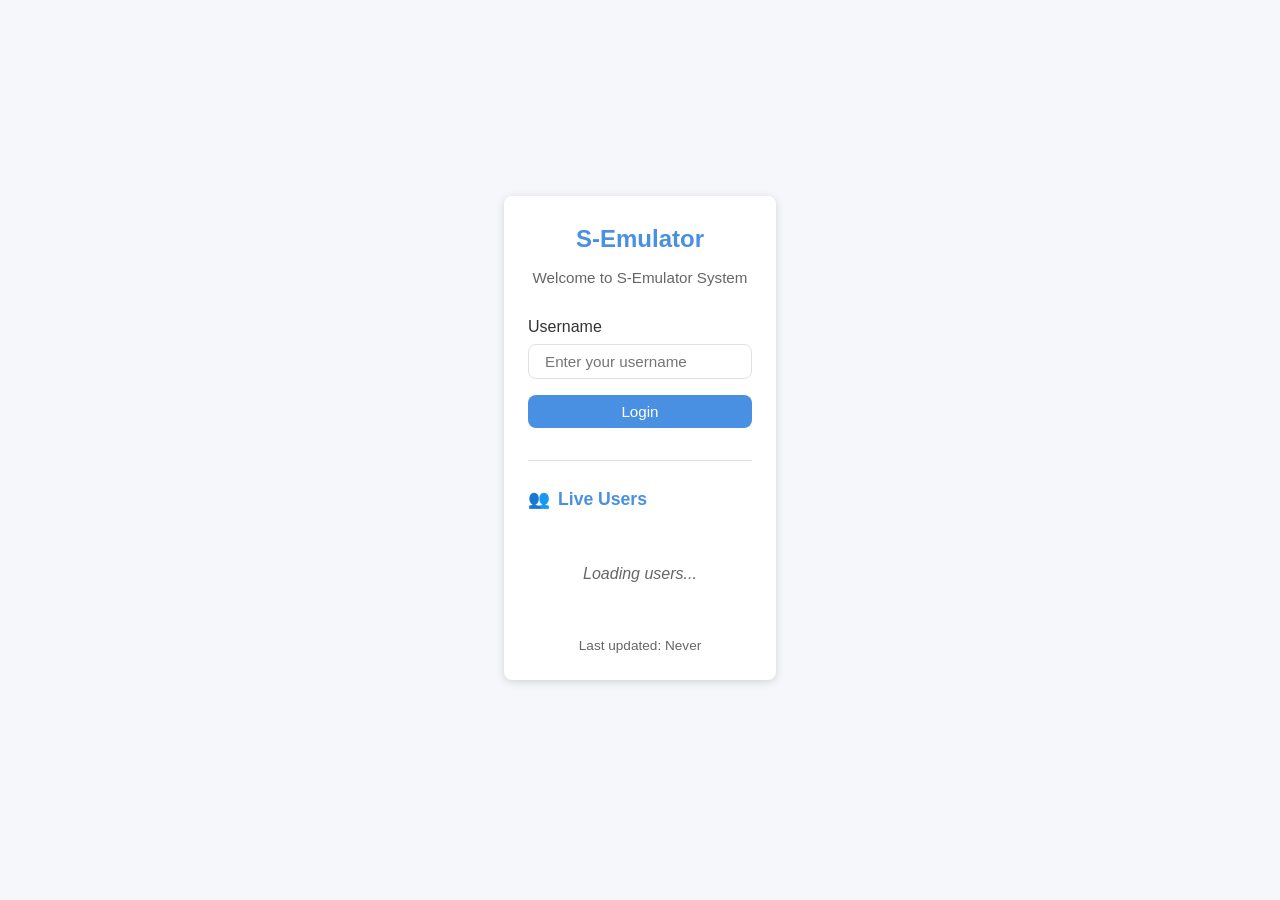
<file: web-SEmulator/web/index.html>
<!DOCTYPE html>
<html lang="en">
<head>
    <meta charset="UTF-8">
    <meta name="viewport" content="width=device-width, initial-scale=1.0">
    <title>S-Emulator - Login</title>
    <link rel="stylesheet" href="css/base.css">
    <link rel="stylesheet" href="css/components.css">
    <link rel="stylesheet" href="css/pages.css">
</head>
<body class="page-login">
<div class="container-center">
    <div class="card login-card">
        <!-- Header Section -->
        <div class="login-header">
            <h1 class="app-title">S-Emulator</h1>
            <p class="subtitle">Welcome to S-Emulator System</p>
        </div>

        <!-- Login Status (Hidden by default) -->
        <div id="loginStatus" class="login-status hidden">
            <div class="status-item">
                <span class="status-label">Logged in as:</span>
                <strong id="currentUser" class="status-value"></strong>
            </div>
            <div class="status-item">
                <span class="status-label">Credits:</span>
                <strong id="userCredits" class="status-value badge badge-credits"></strong>
            </div>
        </div>

        <!-- Login Form -->
        <form id="loginForm" class="login-form">
            <div class="form-group">
                <label for="username">Username</label>
                <input
                        type="text"
                        id="username"
                        name="username"
                        placeholder="Enter your username"
                        required
                        autocomplete="username"
                >
            </div>

            <div id="loginError" class="error-message hidden"></div>

            <button type="submit" id="loginBtn" class="btn btn-primary btn-full-width">
                Login
            </button>
        </form>

        <!-- Live Users Section -->
        <div class="live-users-section">
            <h3 class="section-title">
                <span class="title-icon">👥</span>
                Live Users
            </h3>
            <div id="usersTableContainer" class="table-container">
                <div class="empty-state">Loading users...</div>
            </div>
            <p class="text-muted text-center">
                Last updated: <span id="lastUpdated">Never</span>
            </p>
        </div>
    </div>
</div>

<div id="toastContainer" class="toast-container"></div>

<script type="module" src="js/login.js"></script>
</body>
</html>
</file>
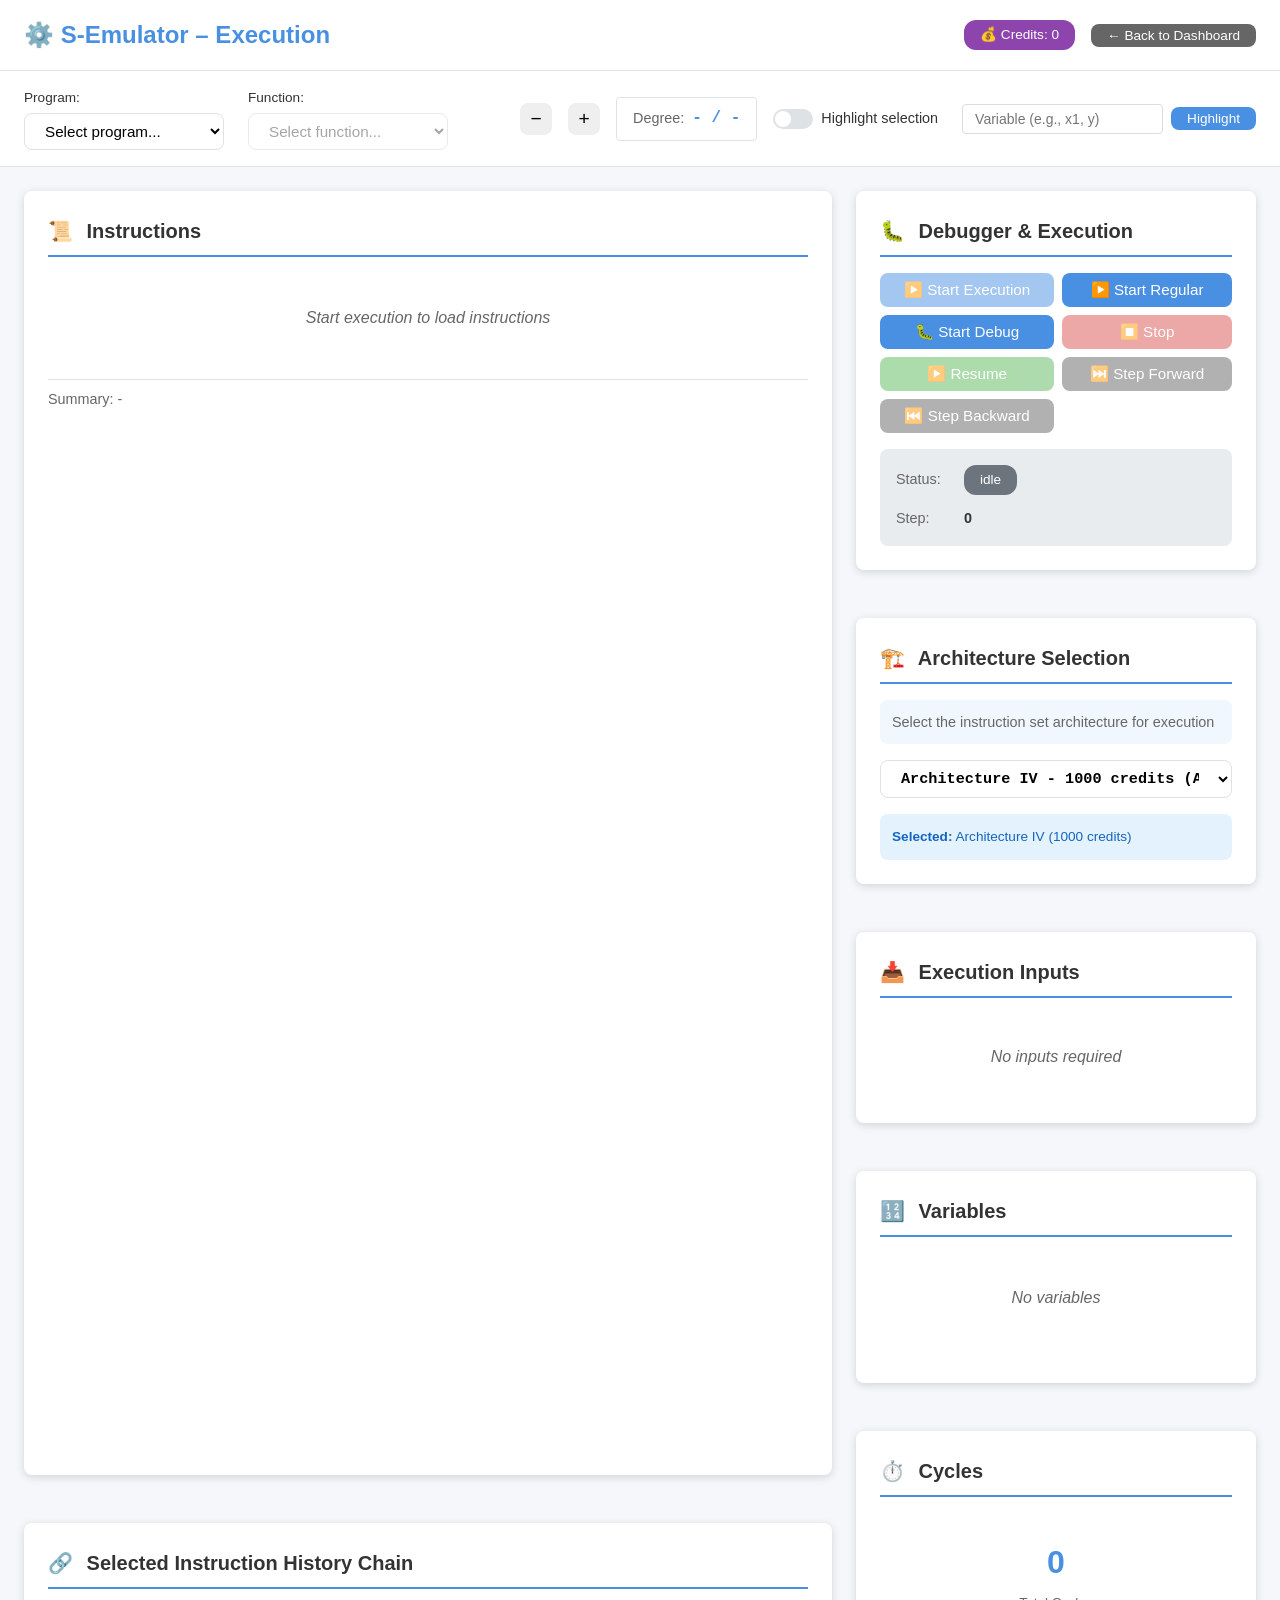
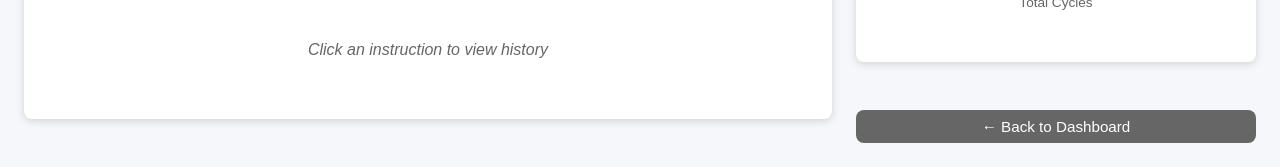
<file: web-SEmulator/web/execution.html>
<!DOCTYPE html>
<html lang="en">
<head>
    <meta charset="UTF-8">
    <meta name="viewport" content="width=device-width, initial-scale=1.0">
    <title>S-Emulator - Execution</title>
    <link rel="stylesheet" href="css/base.css">
    <link rel="stylesheet" href="css/components.css">
    <link rel="stylesheet" href="css/pages.css">
</head>
<body class="page-execute">

<!-- Top Navigation Bar -->
<header class="topbar">
    <div class="topbar-left">
        <h1 class="app-title">⚙️ S-Emulator – Execution</h1>
    </div>
    <div class="topbar-right">
        <div id="creditsDisplay" class="badge badge-credits">💰 Credits: 0</div>
        <button id="backToDashboardBtn" class="btn btn-secondary btn-small">
            ← Back to Dashboard
        </button>
    </div>
</header>

<!-- Control Bar -->
<section class="header-controls">
    <div class="selector-group">
        <div class="selector-item">
            <label for="programSelector">Program:</label>
            <select id="programSelector" class="dropdown">
                <option value="">Select program...</option>
            </select>
        </div>
        <div class="selector-item">
            <label for="functionSelector">Function:</label>
            <select id="functionSelector" class="dropdown" disabled>
                <option value="">Select function...</option>
            </select>
        </div>
    </div>

    <div class="view-controls">
        <div class="control-group">
            <button id="collapseBtn" class="btn btn-icon" title="Collapse Tree">−</button>
            <button id="expandBtn" class="btn btn-icon" title="Expand Tree">+</button>
        </div>

        <div class="degree-display">
            <span class="degree-label">Degree:</span>
            <span id="degreeValue" class="degree-value">- / -</span>
        </div>

        <label class="toggle-switch">
            <input type="checkbox" id="highlightToggle">
            <span class="toggle-label">Highlight selection</span>
        </label>

        <div class="variable-highlight-controls">
            <input
                    type="text"
                    id="variableHighlightInput"
                    class="input-field"
                    placeholder="Variable (e.g., x1, y)"
            >
            <button id="highlightVariableBtn" class="btn btn-primary btn-small">
                Highlight
            </button>
            <button id="clearHighlightBtn" class="btn btn-secondary btn-small" style="display: none;">
                Clear
            </button>
        </div>
    </div>
</section>

<main class="execution-layout">
    <!-- Left Panel: Instructions & History -->
    <aside class="left-panel">
        <!-- Instructions Table -->
        <article class="card instructions-card">
            <h3 class="card-title">
                <span class="title-icon">📜</span>
                Instructions
            </h3>
            <div id="instructionsTableContainer" class="table-container table-virtualized">
                <div class="empty-state">Start execution to load instructions</div>
            </div>
            <div class="summary-line" id="summaryLine">
                Summary: <span id="summaryText">-</span>
            </div>
        </article>

        <!-- History Chain -->
        <article class="card history-card">
            <h3 class="card-title">
                <span class="title-icon">🔗</span>
                Selected Instruction History Chain
            </h3>
            <div id="historyChainContainer" class="chain-container">
                <div class="empty-state">Click an instruction to view history</div>
            </div>
        </article>
    </aside>

    <!-- Right Panel: Controls & State -->
    <aside class="right-panel">
        <!-- Debugger Controls -->
        <article class="card debugger-card">
            <h3 class="card-title">
                <span class="title-icon">🐛</span>
                Debugger & Execution
            </h3>
            <div class="button-grid">
                <button id="startExecutionBtn" class="btn btn-primary" disabled>
                    ▶️ Start Execution
                </button>
                <button id="startRegularBtn" class="btn btn-primary">
                    ▶️ Start Regular
                </button>
                <button id="startDebugBtn" class="btn btn-primary">
                    🐛 Start Debug
                </button>
                <button id="stopBtn" class="btn btn-danger" disabled>
                    ⏹️ Stop
                </button>
                <button id="resumeBtn" class="btn btn-success" disabled>
                    ▶️ Resume
                </button>
                <button id="stepForwardBtn" class="btn btn-secondary" disabled>
                    ⏭️ Step Forward
                </button>
                <button id="stepBackwardBtn" class="btn btn-secondary" disabled>
                    ⏮️ Step Backward
                </button>
            </div>
            <div class="status-display">
                <div class="status-item">
                    <span class="status-label">Status:</span>
                    <span id="executionStatus" class="badge badge-idle">idle</span>
                </div>
                <div class="status-item">
                    <span class="status-label">Step:</span>
                    <span id="executionStep" class="status-value">0</span>
                </div>
            </div>
        </article>

        <!-- Architecture Selection -->
        <article class="card architecture-card">
            <h3 class="card-title">
                <span class="title-icon">🏗️</span>
                Architecture Selection
            </h3>
            <div class="architecture-info">
                Select the instruction set architecture for execution
            </div>
            <select id="architectureSelector" class="dropdown">
                <option value="I">Architecture I - 5 credits (Basic only)</option>
                <option value="II">Architecture II - 100 credits (+ Zero/Constant/Goto)</option>
                <option value="III">Architecture III - 500 credits (+ Assignment/Jumps)</option>
                <option value="IV" selected>Architecture IV - 1000 credits (All instructions)</option>
            </select>
            <div id="architectureWarning" class="architecture-warning" style="display: none;">
                ⚠️ Selected architecture may not support all instructions
            </div>
            <div id="architectureDetails" class="architecture-details">
                <strong>Selected:</strong>
                <span id="selectedArchDetails">Architecture IV (1000 credits)</span>
            </div>
        </article>

        <!-- Execution Inputs -->
        <article class="card inputs-card">
            <h3 class="card-title">
                <span class="title-icon">📥</span>
                Execution Inputs
            </h3>
            <form id="inputsForm" class="inputs-form">
                <div class="empty-state">No inputs required</div>
            </form>
        </article>

        <!-- Variables -->
        <article class="card variables-card">
            <h3 class="card-title">
                <span class="title-icon">🔢</span>
                Variables
            </h3>
            <div id="variablesTableContainer" class="table-container">
                <div class="empty-state">No variables</div>
            </div>
        </article>

        <!-- Cycles Counter -->
        <article class="card cycles-card">
            <h3 class="card-title">
                <span class="title-icon">⏱️</span>
                Cycles
            </h3>
            <div class="cycles-meter">
                <div class="cycles-value" id="cyclesValue">0</div>
                <div class="cycles-label">Total Cycles</div>
            </div>
        </article>

        <button id="backToDashboard2Btn" class="btn btn-secondary btn-full-width">
            ← Back to Dashboard
        </button>
    </aside>
</main>

<div id="toastContainer" class="toast-container"></div>

<script type="module" src="js/execute.js"></script>
</body>
</html>
</file>
<file: web-SEmulator/web/css/base.css>
/* Base styles and reset */
* {
    margin: 0;
    padding: 0;
    box-sizing: border-box;
}

:root {
    --color-primary: #4a90e2;
    --color-primary-dark: #357abd;
    --color-success: #5cb85c;
    --color-danger: #d9534f;
    --color-warning: #f0ad4e;
    --color-accent: #8e44ad;
    --color-bg: #f5f7fa;
    --color-card: #ffffff;
    --color-text: #333333;
    --color-text-light: #666666;
    --color-border: #dee2e6;
    --color-hover: #e9ecef;
    --spacing-xs: 4px;
    --spacing-sm: 8px;
    --spacing-md: 16px;
    --spacing-lg: 24px;
    --spacing-xl: 32px;
    --border-radius: 8px;
    --shadow-sm: 0 1px 3px rgba(0,0,0,0.1);
    --shadow-md: 0 2px 8px rgba(0,0,0,0.15);
    --transition: all 0.2s ease;
}

body {
    font-family: -apple-system, BlinkMacSystemFont, 'Segoe UI', Roboto, 'Helvetica Neue', Arial, sans-serif;
    background-color: var(--color-bg);
    color: var(--color-text);
    line-height: 1.6;
}

.hidden {
    display: none !important;
}

.container {
    max-width: 1400px;
    margin: 0 auto;
    padding: var(--spacing-lg);
}

/* Typography */
h1, h2, h3, h4 {
    margin-bottom: var(--spacing-md);
    font-weight: 600;
}

h1 { font-size: 1.75rem; }
h2 { font-size: 1.5rem; }
h3 { font-size: 1.25rem; }
h4 { font-size: 1rem; }

/* Layout helpers */
.flex {
    display: flex;
}

.flex-col {
    flex-direction: column;
}

.gap-sm { gap: var(--spacing-sm); }
.gap-md { gap: var(--spacing-md); }
.gap-lg { gap: var(--spacing-lg); }

/* Topbar */
.topbar {
    background-color: var(--color-card);
    border-bottom: 1px solid var(--color-border);
    padding: var(--spacing-md) var(--spacing-lg);
    display: flex;
    justify-content: space-between;
    align-items: center;
    box-shadow: var(--shadow-sm);
}

.topbar-left, .topbar-right {
    display: flex;
    align-items: center;
    gap: var(--spacing-md);
}

.app-title {
    margin: 0;
    color: var(--color-primary);
    font-size: 1.5rem;
}

.user-display {
    font-size: 0.9rem;
    color: var(--color-text-light);
}

/* Empty state */
.empty-state {
    padding: var(--spacing-lg);
    text-align: center;
    color: var(--color-text-light);
    font-style: italic;
}

/* Error message */
.error-message {
    color: var(--color-danger);
    font-size: 0.9rem;
    margin-top: var(--spacing-sm);
}

.status-strip {
    background-color: var(--color-hover);
    padding: var(--spacing-sm) var(--spacing-md);
    border-radius: var(--border-radius);
    margin-bottom: var(--spacing-md);
    font-size: 0.9rem;
}
</file>
<file: web-SEmulator/web/css/components.css>
/* Card component */
.card {
    background-color: var(--color-card);
    border-radius: var(--border-radius);
    box-shadow: var(--shadow-md);
    padding: var(--spacing-lg);
    margin-bottom: var(--spacing-lg);
}

.card-title {
    margin-bottom: var(--spacing-md);
    padding-bottom: var(--spacing-sm);
    border-bottom: 2px solid var(--color-primary);
}

/* Button component */
.btn {
    padding: var(--spacing-sm) var(--spacing-lg);
    border: none;
    border-radius: var(--border-radius);
    font-size: 0.95rem;
    font-weight: 500;
    cursor: pointer;
    transition: var(--transition);
    white-space: nowrap;
}

.btn:disabled {
    opacity: 0.5;
    cursor: not-allowed;
}

.btn-primary {
    background-color: var(--color-primary);
    color: white;
}

.btn-primary:hover:not(:disabled) {
    background-color: var(--color-primary-dark);
}

.btn-secondary {
    background-color: var(--color-text-light);
    color: white;
}

.btn-secondary:hover:not(:disabled) {
    background-color: var(--color-text);
}

.btn-success {
    background-color: var(--color-success);
    color: white;
}

.btn-success:hover:not(:disabled) {
    background-color: #449d44;
}

.btn-danger {
    background-color: var(--color-danger);
    color: white;
}

.btn-danger:hover:not(:disabled) {
    background-color: #c9302c;
}

.btn-accent {
    background-color: var(--color-accent);
    color: white;
}

.btn-accent:hover:not(:disabled) {
    background-color: #732d91;
}

.btn-small {
    padding: var(--spacing-xs) var(--spacing-md);
    font-size: 0.85rem;
}

.btn-icon {
    width: 32px;
    height: 32px;
    padding: 0;
    font-size: 1.2rem;
}

.btn-full-width {
    width: 100%;
}

.btn.loading::after {
    content: '...';
    animation: dots 1s steps(3, end) infinite;
}

@keyframes dots {
    0%, 20% { content: '.'; }
    40% { content: '..'; }
    60%, 100% { content: '...'; }
}

/* Badge component */
.badge {
    display: inline-block;
    padding: var(--spacing-xs) var(--spacing-md);
    border-radius: 12px;
    font-size: 0.85rem;
    font-weight: 500;
}

.badge-credits {
    background-color: var(--color-accent);
    color: white;
}

.badge-idle {
    background-color: var(--color-text-light);
    color: white;
}

.badge-running {
    background-color: var(--color-success);
    color: white;
}

.badge-paused {
    background-color: var(--color-warning);
    color: white;
}

.badge-done {
    background-color: var(--color-primary);
    color: white;
}

/* Table component */
.table-container {
    overflow-x: auto;
    margin: var(--spacing-md) 0;
    max-height: 400px;
    overflow-y: auto;
}

.table {
    width: 100%;
    border-collapse: collapse;
}

.table thead {
    position: sticky;
    top: 0;
    background-color: var(--color-primary);
    color: white;
    z-index: 10;
}

.table th {
    padding: var(--spacing-sm) var(--spacing-md);
    text-align: left;
    font-weight: 600;
}

.table td {
    padding: var(--spacing-sm) var(--spacing-md);
    border-bottom: 1px solid var(--color-border);
    vertical-align: middle;
}

/* Make buttons in tables display properly */
.table td button {
    white-space: nowrap;
    margin: 0;
}

.table tbody tr {
    transition: var(--transition);
}

.table tbody tr:hover {
    background-color: var(--color-hover);
}

.table tbody tr.selected {
    background-color: #d4e9ff;
}

.table tbody tr.highlighted {
    background-color: #fff9e6;
}

.table-footer {
    font-size: 0.85rem;
    color: var(--color-text-light);
    padding: var(--spacing-sm) 0;
}

/* Toast component */
.toast-container {
    position: fixed;
    top: var(--spacing-lg);
    right: var(--spacing-lg);
    z-index: 9999;
    display: flex;
    flex-direction: column;
    gap: var(--spacing-sm);
}

.toast {
    background-color: var(--color-card);
    border-left: 4px solid;
    padding: var(--spacing-md);
    border-radius: var(--border-radius);
    box-shadow: var(--shadow-md);
    min-width: 300px;
    animation: slideIn 0.3s ease;
}

@keyframes slideIn {
    from {
        transform: translateX(400px);
        opacity: 0;
    }
    to {
        transform: translateX(0);
        opacity: 1;
    }
}

.toast.success { border-color: var(--color-success); }
.toast.error { border-color: var(--color-danger); }
.toast.warning { border-color: var(--color-warning); }
.toast.info { border-color: var(--color-primary); }

/* Spinner component */
.spinner {
    width: 40px;
    height: 40px;
    margin: var(--spacing-lg) auto;
    border: 4px solid var(--color-border);
    border-top-color: var(--color-primary);
    border-radius: 50%;
    animation: spin 1s linear infinite;
}

@keyframes spin {
    to { transform: rotate(360deg); }
}

/* Form components */
.form-group {
    margin-bottom: var(--spacing-md);
}

.form-group label {
    display: block;
    margin-bottom: var(--spacing-xs);
    font-weight: 500;
    color: var(--color-text);
}

input[type="text"],
input[type="number"],
select.dropdown {
    width: 100%;
    padding: var(--spacing-sm) var(--spacing-md);
    border: 1px solid var(--color-border);
    border-radius: var(--border-radius);
    font-size: 0.95rem;
    transition: var(--transition);
}

input[type="text"]:focus,
input[type="number"]:focus,
select.dropdown:focus {
    outline: none;
    border-color: var(--color-primary);
    box-shadow: 0 0 0 3px rgba(74, 144, 226, 0.1);
}

.dropdown {
    background-color: white;
    cursor: pointer;
}

/* Toggle switch */
.toggle-switch {
    display: flex;
    align-items: center;
    gap: var(--spacing-sm);
    cursor: pointer;
}

.toggle-switch input[type="checkbox"] {
    width: 40px;
    height: 20px;
    appearance: none;
    background-color: var(--color-border);
    border-radius: 10px;
    position: relative;
    cursor: pointer;
    transition: var(--transition);
}

.toggle-switch input[type="checkbox"]:checked {
    background-color: var(--color-primary);
}

.toggle-switch input[type="checkbox"]::before {
    content: '';
    position: absolute;
    width: 16px;
    height: 16px;
    border-radius: 50%;
    background-color: white;
    top: 2px;
    left: 2px;
    transition: var(--transition);
}

.toggle-switch input[type="checkbox"]:checked::before {
    left: 22px;
}

.toggle-label {
    font-size: 0.9rem;
}

/* Instruction highlighting */
#instructionsTableContainer tbody tr.highlighted {
    background-color: #fff3cd !important;
    border-left: 3px solid #ffc107;
    font-weight: 600;
}

/* Numeric table columns - right align */
.table td.numeric,
.table th.numeric {
    text-align: right;
}

/* Programs table specific styles */
.table.programs-table td:nth-child(3),  /* Instructions (deg 0) */
.table.programs-table td:nth-child(4),  /* Max Degree */
.table.programs-table td:nth-child(5),  /* Times Run */
.table.programs-table td:nth-child(6),  /* Avg Credit Cost */
.table.programs-table th:nth-child(3),
.table.programs-table th:nth-child(4),
.table.programs-table th:nth-child(5),
.table.programs-table th:nth-child(6) {
    text-align: right;
}

/* Highlight programs that have never been run */
.table tbody tr.never-run td {
    opacity: 0.7;
}

.table tbody tr.never-run td:first-child::before {
    content: '⚪ ';
    color: var(--color-text-light);
    margin-right: 4px;
}

/* Badge for run count */
.badge-runs {
    background-color: var(--color-success);
    color: white;
    font-size: 0.75rem;
    padding: 2px 6px;
    border-radius: 3px;
    margin-left: 4px;
    font-weight: 600;
}

/* Badge for high credit cost */
.badge-high-cost {
    background-color: var(--color-danger);
    color: white;
    font-size: 0.75rem;
    padding: 2px 6px;
    border-radius: 3px;
    font-weight: 600;
}

/* Badge for low credit cost */
.badge-low-cost {
    background-color: var(--color-success);
    color: white;
    font-size: 0.75rem;
    padding: 2px 6px;
    border-radius: 3px;
    font-weight: 600;
}

/* Execution status badges */
.badge-running {
    background-color: #17a2b8;
    color: white;
}

.badge-idle {
    background-color: #6c757d;
    color: white;
}

.badge-success {
    background-color: #28a745;
    color: white;
}

/* Input form styling */
.inputs-form {
    padding: 10px;
}

.inputs-form label {
    display: block;
    font-weight: 500;
    margin-bottom: 5px;
    color: #333;
}

.inputs-form input[type="number"] {
    width: 100%;
    padding: 8px;
    border: 1px solid #ddd;
    border-radius: 4px;
    font-size: 14px;
    box-sizing: border-box;
}

.inputs-form input[type="number"]:focus {
    outline: none;
    border-color: #007bff;
    box-shadow: 0 0 0 2px rgba(0, 123, 255, 0.1);
}

.inputs-form .empty-state {
    text-align: center;
    padding: 20px;
    color: #666;
}

/* Animation keyframes for dialogs */
@keyframes fadeIn {
    from { opacity: 0; }
    to { opacity: 1; }
}

@keyframes slideIn {
    from {
        transform: translateY(-30px);
        opacity: 0;
    }
    to {
        transform: translateY(0);
        opacity: 1;
    }
}

/* Degree Display */
.degree-display {
    display: inline-flex;
    align-items: center;
    gap: 0.5rem;
    padding: 0.5rem 1rem;
    background: var(--color-card);
    border: 1px solid var(--color-border);
    border-radius: 4px;
    margin: 0 0.5rem;
}

.degree-label {
    font-size: 0.9rem;
    color: var(--color-text-light);
    font-weight: 500;
}

.degree-value {
    font-size: 1rem;
    font-weight: bold;
    color: var(--color-primary);
    font-family: 'Courier New', monospace;
}

/* Button disabled states for expand/collapse */
.btn-icon:disabled {
    opacity: 0.4;
    cursor: not-allowed;
    background-color: var(--color-hover);
}

/* Functions table specific styles */
.table.functions-table td:nth-child(4),  /* Instructions (deg 0) */
.table.functions-table td:nth-child(5),  /* Max Degree */
.table.functions-table th:nth-child(4),
.table.functions-table th:nth-child(5) {
    text-align: right;
}

/* Badge for function indicator */
.badge-function {
    background-color: var(--color-accent);
    color: white;
    font-size: 0.75rem;
    padding: 2px 6px;
    border-radius: 3px;
    font-weight: 600;
}

/* Variable Highlight Controls */
.variable-highlight-controls {
    display: flex;
    gap: 8px;
    align-items: center;
    margin-left: 16px;
}

.variable-highlight-controls .input-field {
    padding: 6px 12px;
    border: 1px solid #ddd;
    border-radius: 4px;
    font-size: 14px;
}

.variable-highlight-controls .input-field:focus {
    outline: none;
    border-color: #4CAF50;
}

/* Variable highlight color (different from debug highlight) */
.instruction-row.variable-highlighted {
    background-color: #FFF9C4 !important; /* Light yellow */
    border-left: 4px solid #FBC02D; /* Darker yellow border */
}

/* Debug highlight (keep existing) */
.instruction-row.debug-highlighted {
    background-color: #E3F2FD !important; /* Light blue */
    border-left: 4px solid #2196F3; /* Blue border */
}

/* When both highlights are active, prioritize debug */
.instruction-row.debug-highlighted.variable-highlighted {
    background-color: #E3F2FD !important;
    border-left: 4px solid #2196F3 !important;
}

/* Architecture incompatible instruction highlighting */
.instruction-row.architecture-incompatible {
    background-color: #ffebee !important;
    border-left: 4px solid #f44336 !important;
    animation: pulse-red 1.5s infinite;
}

@keyframes pulse-red {
    0%, 100% {
        opacity: 1;
    }
    50% {
        opacity: 0.7;
    }
}

/* Architecture warning styles */
.architecture-warning {
    animation: fadeIn 0.3s;
}

.architecture-card .dropdown {
    font-family: 'Courier New', monospace;
    font-weight: 600;
}

/* Architecture badge styles for statistics */
.badge-arch-I {
    background: linear-gradient(135deg, #4caf50 0%, #81c784 100%);
    color: white;
    padding: 4px 10px;
    border-radius: 6px;
    font-weight: 600;
    font-size: 12px;
}

.badge-arch-II {
    background: linear-gradient(135deg, #2196F3 0%, #64b5f6 100%);
    color: white;
    padding: 4px 10px;
    border-radius: 6px;
    font-weight: 600;
    font-size: 12px;
}

.badge-arch-III {
    background: linear-gradient(135deg, #ff9800 0%, #ffb74d 100%);
    color: white;
    padding: 4px 10px;
    border-radius: 6px;
    font-weight: 600;
    font-size: 12px;
}

/* ... existing code ... */

.badge-arch-IV {
    background: linear-gradient(135deg, #9c27b0 0%, #ba68c8 100%);
    color: white;
    padding: 4px 10px;
    border-radius: 6px;
    font-weight: 600;
    font-size: 12px;
}

/* ============================================
   NEW STYLES FOR REORGANIZED HTML
   ============================================ */

/* Enhanced empty state styles */
.empty-state {
    text-align: center;
    padding: 2rem 1rem;
    color: var(--color-text-light);
}

.empty-icon {
    font-size: 3rem;
    margin-bottom: 0.75rem;
}

.empty-title {
    font-size: 1rem;
    font-weight: 500;
    color: var(--color-text);
    margin-bottom: 0.5rem;
}

.empty-hint {
    font-size: 0.85rem;
    color: var(--color-text-light);
    margin-top: 0.5rem;
}

/* Title icon styles */
.title-icon {
    margin-right: 0.5rem;
    display: inline-block;
}

/* Section title styles */
.section-title {
    margin: 0 0 1rem 0;
    font-size: 1.1rem;
    color: var(--color-primary);
    display: flex;
    align-items: center;
}

/* Card description */
.card-description {
    color: var(--color-text-light);
    font-size: 0.9rem;
    margin-bottom: 1rem;
    line-height: 1.4;
}

/* Status display improvements */
.status-display {
    display: flex;
    flex-direction: column;
    gap: 0.75rem;
    margin-top: 1rem;
    padding: 1rem;
    background: var(--color-hover);
    border-radius: var(--border-radius);
}

.status-item {
    display: flex;
    align-items: center;
    gap: 0.5rem;
}

.status-label {
    font-weight: 500;
    color: var(--color-text-light);
    min-width: 60px;
}

.status-value {
    font-weight: 600;
    color: var(--color-text);
}

/* Architecture info box */
.architecture-info {
    margin-bottom: 1rem;
    padding: 0.75rem;
    background: #f0f7ff;
    border-radius: var(--border-radius);
    font-size: 0.9rem;
    color: #666;
    line-height: 1.4;
}

.architecture-details {
    margin-top: 1rem;
    padding: 0.75rem;
    background: #e3f2fd;
    border-radius: var(--border-radius);
    font-size: 0.85rem;
    color: #1565c0;
}

/* Statistics info box */
.statistics-info {
    margin-bottom: 1rem;
    padding: 0.75rem;
    background: #f0f7ff;
    border-radius: var(--border-radius);
}

/* Control group for buttons */
.control-group {
    display: flex;
    gap: 0.5rem;
    align-items: center;
}

/* Selector item */
.selector-item {
    display: flex;
    flex-direction: column;
    gap: 0.25rem;
}

.selector-item label {
    font-size: 0.85rem;
    font-weight: 500;
    color: var(--color-text);
}

/* File upload controls */
.file-upload-controls {
    display: flex;
    gap: 1rem;
    align-items: center;
}

.filepath-display {
    flex: 1;
    padding: var(--spacing-sm) var(--spacing-md);
    border: 1px solid var(--color-border);
    border-radius: var(--border-radius);
    background: var(--color-hover);
    color: var(--color-text-light);
    font-size: 0.9rem;
}

/* Text utilities */
.text-muted {
    color: var(--color-text-light);
    font-size: 0.85rem;
}

.text-center {
    text-align: center;
}
</file>
<file: web-SEmulator/web/css/pages.css>
/* Login page */
.page-login .container {
    max-width: 1200px;
    display: grid;
    grid-template-columns: 400px 1fr;
    gap: var(--spacing-lg);
    margin-top: var(--spacing-xl);
}

/* ============================================
   NEW LAYOUT STYLES FOR REORGANIZED PAGES
   ============================================ */

/* Login Page Improvements */
.page-login .container-center {
    display: flex;
    justify-content: center;
    align-items: center;
    min-height: 100vh;
    padding: var(--spacing-lg);
}

.login-header {
    text-align: center;
    margin-bottom: var(--spacing-lg);
}

.login-header .subtitle {
    color: var(--color-text-light);
    font-size: 0.95rem;
    margin-top: 0.5rem;
}

.login-status {
    margin-bottom: var(--spacing-lg);
    padding: var(--spacing-md);
    background: var(--color-hover);
    border-radius: var(--border-radius);
}

.login-form {
    margin-bottom: var(--spacing-lg);
}

.live-users-section {
    margin-top: var(--spacing-xl);
    padding-top: var(--spacing-lg);
    border-top: 1px solid var(--color-border);
}

/* Dashboard Page Improvements */
.file-upload-section {
    margin-bottom: var(--spacing-lg);
}

.main-content-grid {
    display: grid;
    grid-template-columns: 40% 60%;
    gap: var(--spacing-lg);
    margin-bottom: var(--spacing-lg);
}

.bottom-content-grid {
    display: grid;
    grid-template-columns: 1fr 400px 1fr;
    gap: var(--spacing-lg);
}

/* Chat container adjustments for dashboard */
.panel-chat .chat-container {
    margin: 0;
}

/* Execution Page Improvements */
.page-execute .selector-group {
    display: flex;
    gap: var(--spacing-lg);
}

/* Responsive adjustments */
@media (max-width: 1400px) {
    .bottom-content-grid {
        grid-template-columns: 1fr;
    }

    .panel-chat .chat-container {
        max-width: 100%;
    }
}

@media (max-width: 1200px) {
    .main-content-grid {
        grid-template-columns: 1fr;
    }
}

/* ... existing code ... */

.login-card {
    height: fit-content;
}

.login-card form {
    margin: var(--spacing-md) 0;
}

.credits-info {
    margin-top: var(--spacing-md);
    padding-top: var(--spacing-md);
    border-top: 1px solid var(--color-border);
}

.users-card {
    min-height: 400px;
}

/* Dashboard page */
.page-dashboard .controls-row {
    display: flex;
    justify-content: space-between;
    align-items: center;
    margin-bottom: var(--spacing-lg);
    padding: var(--spacing-md);
    background-color: var(--color-card);
    border-radius: var(--border-radius);
    box-shadow: var(--shadow-sm);
}

.control-group {
    display: flex;
    align-items: center;
    gap: var(--spacing-md);
}

.filepath-display {
    min-width: 300px;
}

.page-dashboard .main-grid {
    display: grid;
    grid-template-columns: 40% 60%;
    gap: var(--spacing-lg);
    margin-bottom: var(--spacing-lg);
}

.grid-left, .grid-right {
    display: flex;
    flex-direction: column;
}

.page-dashboard .bottom-row {
    display: grid;
    grid-template-columns: 2fr 1fr;
    gap: var(--spacing-lg);
}

.list-container {
    max-height: 300px;
    overflow-y: auto;
}

.function-item {
    padding: var(--spacing-sm);
    border-bottom: 1px solid var(--color-border);
}

.function-item:last-child {
    border-bottom: none;
}

/* Execute page */
.page-execute .header-controls {
    background-color: var(--color-card);
    padding: var(--spacing-md) var(--spacing-lg);
    border-bottom: 1px solid var(--color-border);
    display: flex;
    justify-content: space-between;
    align-items: center;
}

.selector-group {
    display: flex;
    align-items: center;
    gap: var(--spacing-md);
}

.selector-group label {
    font-weight: 500;
    margin: 0;
}

.selector-group select {
    width: 200px;
}

.view-controls {
    display: flex;
    align-items: center;
    gap: var(--spacing-sm);
}

.page-execute .execution-layout {
    display: grid;
    grid-template-columns: 1fr 400px;
    gap: var(--spacing-lg);
    padding: var(--spacing-lg);
}

.left-panel, .right-panel {
    display: flex;
    flex-direction: column;
    gap: var(--spacing-lg);
}

.instructions-card {
    flex: 1;
    min-height: 400px;
}

.history-card {
    max-height: 300px;
}

.table-virtualized {
    max-height: 500px;
}

.summary-line {
    padding: var(--spacing-sm) 0;
    font-size: 0.9rem;
    color: var(--color-text-light);
    border-top: 1px solid var(--color-border);
}

.chain-container {
    display: flex;
    flex-direction: column;
    gap: var(--spacing-sm);
    max-height: 200px;
    overflow-y: auto;
}

.chain-card {
    padding: var(--spacing-sm) var(--spacing-md);
    background-color: var(--color-hover);
    border-radius: var(--border-radius);
    border-left: 3px solid var(--color-primary);
}

.chain-card .degree-badge {
    float: right;
    font-size: 0.75rem;
    background-color: var(--color-accent);
    color: white;
    padding: 2px 8px;
    border-radius: 8px;
}

.debugger-card .button-grid {
    display: grid;
    grid-template-columns: 1fr 1fr;
    gap: var(--spacing-sm);
    margin-bottom: var(--spacing-md);
}

.status-display {
    padding: var(--spacing-md);
    background-color: var(--color-hover);
    border-radius: var(--border-radius);
    font-size: 0.9rem;
}

.inputs-form {
    display: flex;
    flex-direction: column;
    gap: var(--spacing-sm);
}

.cycles-meter {
    text-align: center;
    padding: var(--spacing-lg);
}

.cycles-value {
    font-size: 2rem;
    font-weight: 700;
    color: var(--color-primary);
}

.cycles-label {
    font-size: 0.85rem;
    color: var(--color-text-light);
    margin-top: var(--spacing-xs);
}

/* Responsive */
@media (max-width: 1200px) {
    .page-login .container {
        grid-template-columns: 1fr;
    }

    .page-dashboard .main-grid {
        grid-template-columns: 1fr;
    }

    .page-execute .execution-layout {
        grid-template-columns: 1fr;
    }
}

/* ============================================
   STATISTICS TABLE STYLES
   ============================================ */

.statistics-info {
    padding: 0.75rem 1rem;
    background: var(--color-card, #2a2a2a);
    border-radius: var(--border-radius, 8px);
    margin-bottom: 1rem;
    font-size: 0.95rem;
    color: var(--color-text-light, #b0b0b0);
    display: flex;
    align-items: center;
    gap: 0.5rem;
}

#statisticsTable {
    width: 100%;
    border-collapse: collapse;
    background: var(--color-card, #1e1e1e);
}

#statisticsTable th {
    background: var(--color-card, #2a2a2a);
    padding: 0.75rem;
    text-align: left;
    font-weight: 600;
    color: var(--color-text, #ffffff);
    border-bottom: 2px solid var(--color-border, #3a3a3a);
}

#statisticsTable th:first-child {
    width: 70px;
}

#statisticsTable th:nth-child(2) {
    width: 100px;
}

#statisticsTable td {
    padding: 0.75rem;
    color: var(--color-text, #ffffff);
    border-bottom: 1px solid var(--color-border, #3a3a3a);
}

#statisticsTable tbody tr:hover {
    background: var(--color-hover, #2a2a2a);
}

#statisticsTable .badge {
    font-size: 0.85rem;
    padding: 0.25rem 0.6rem;
}

#statisticsEmptyState {
    padding: 2rem;
    text-align: center;
    color: var(--color-text-light, #b0b0b0);
}
</file>
